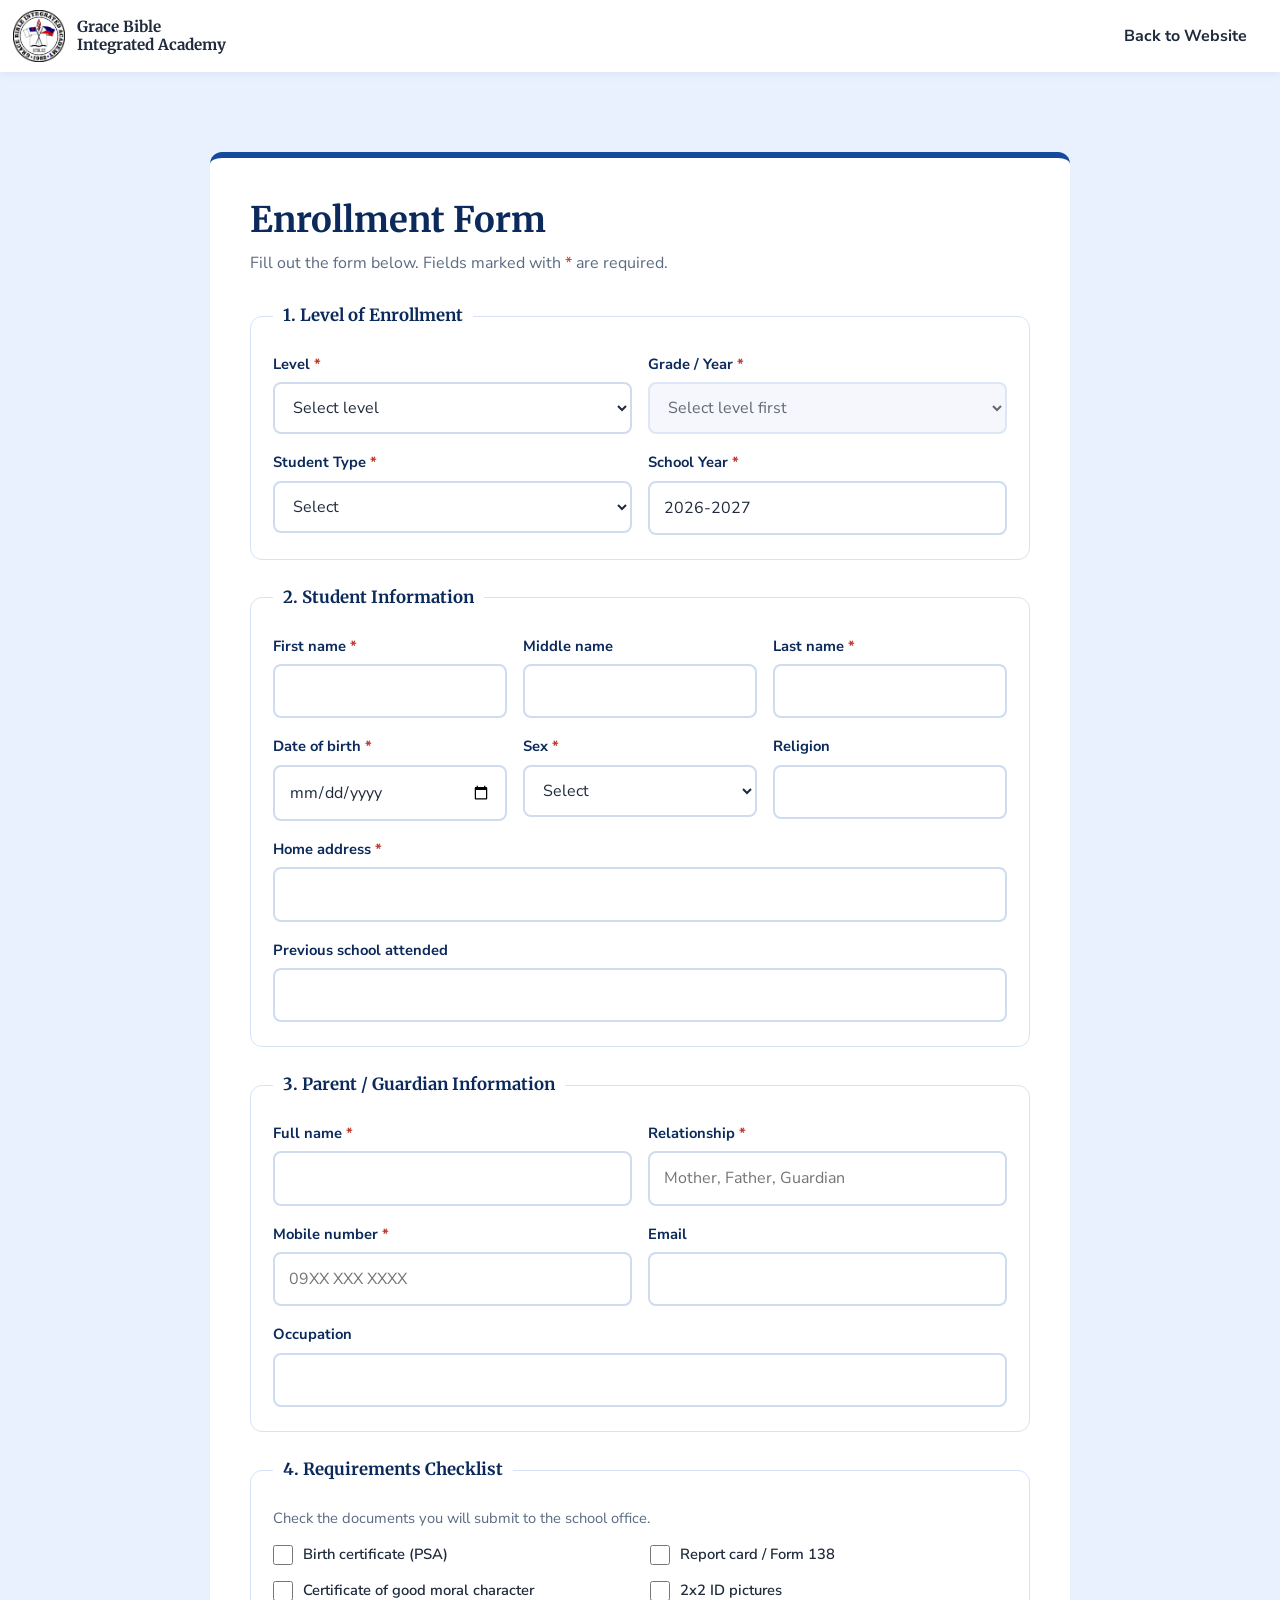
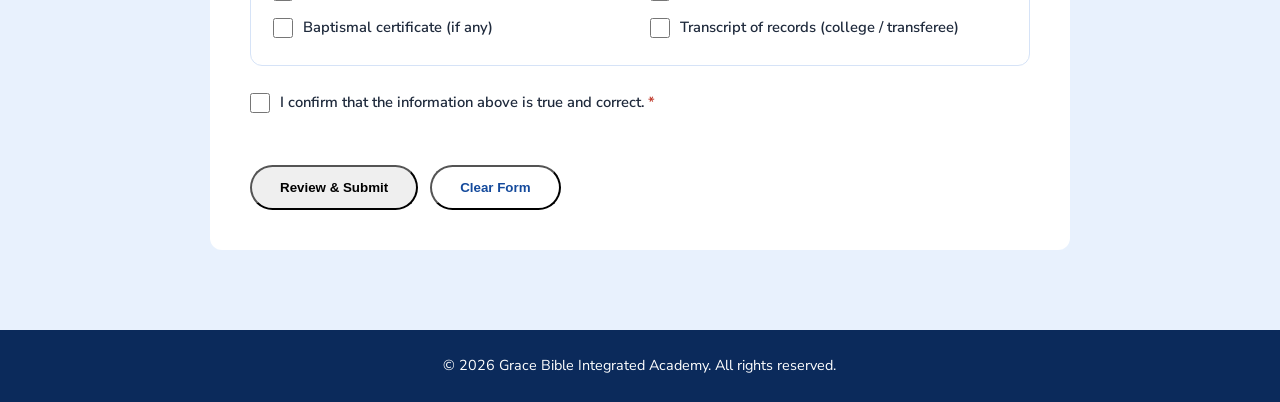
<file: GBIA webpage/enroll.html>
<!DOCTYPE html>
<html lang="en">
<head>
  <meta charset="UTF-8">
  <meta name="viewport" content="width=device-width, initial-scale=1">
  <title>Enrollment – Grace Bible Integrated Academy</title>
  <link rel="preconnect" href="https://fonts.googleapis.com">
  <link href="https://fonts.googleapis.com/css2?family=Merriweather:wght@700;900&family=Nunito+Sans:wght@400;600;700&display=swap" rel="stylesheet">
  <!-- style.css gives the same look as the main website; enroll.css adds the form design -->
  <link rel="stylesheet" href="style.css">
  <link rel="stylesheet" href="enroll.css">
</head>
<body>

  <header class="site-header">
    <div class="container nav">
      <a href="index.html" class="brand">
        <img src="image/logo.jpg" alt="Grace Bible Integrated Academy logo" class="brand-logo" id="logo">
        <span class="brand-text">Grace Bible<br>Integrated Academy</span>
      </a>
      <a href="index.html" class="btn btn-small">Back to Website</a>
    </div>
  </header>

  <main class="section alt">
    <div class="container form-wrap">
      <h1 class="form-title">Enrollment Form</h1>
      <p class="form-intro">Fill out the form below. Fields marked with <span class="req">*</span> are required.</p>

      <form id="enrollForm" novalidate>

        <fieldset>
          <legend>1. Level of Enrollment</legend>
          <div class="row">
            <div class="field">
              <label for="level">Level <span class="req">*</span></label>
              <select id="level" name="level" required>
                <option value="">Select level</option>
                <option>Elementary</option>
                <option>High School</option>
                <option>College</option>
              </select>
            </div>
            <div class="field">
              <label for="grade" id="gradeLabel">Grade / Year <span class="req">*</span></label>
              <select id="grade" name="grade" required disabled>
                <option value="">Select level first</option>
              </select>
            </div>
          </div>
          <div class="field hidden" id="courseField">
            <label for="course">Course / Program <span class="req">*</span></label>
            <input type="text" id="course" name="course" placeholder="Example: BS in Education">
          </div>
          <div class="row">
            <div class="field">
              <label for="studentType">Student Type <span class="req">*</span></label>
              <select id="studentType" name="studentType" required>
                <option value="">Select</option>
                <option>New student</option>
                <option>Old student</option>
                <option>Transferee</option>
              </select>
            </div>
            <div class="field">
              <label for="schoolYear">School Year <span class="req">*</span></label>
              <input type="text" id="schoolYear" name="schoolYear" required>
            </div>
          </div>
        </fieldset>

        <fieldset>
          <legend>2. Student Information</legend>
          <div class="row">
            <div class="field"><label for="firstName">First name <span class="req">*</span></label><input type="text" id="firstName" name="firstName" required></div>
            <div class="field"><label for="middleName">Middle name</label><input type="text" id="middleName" name="middleName"></div>
            <div class="field"><label for="lastName">Last name <span class="req">*</span></label><input type="text" id="lastName" name="lastName" required></div>
          </div>
          <div class="row">
            <div class="field"><label for="birthdate">Date of birth <span class="req">*</span></label><input type="date" id="birthdate" name="birthdate" required></div>
            <div class="field">
              <label for="gender">Sex <span class="req">*</span></label>
              <select id="gender" name="gender" required><option value="">Select</option><option>Male</option><option>Female</option></select>
            </div>
            <div class="field"><label for="religion">Religion</label><input type="text" id="religion" name="religion"></div>
          </div>
          <div class="field"><label for="address">Home address <span class="req">*</span></label><input type="text" id="address" name="address" required></div>
          <div class="field"><label for="prevSchool">Previous school attended</label><input type="text" id="prevSchool" name="prevSchool"></div>
        </fieldset>

        <fieldset>
          <legend>3. Parent / Guardian Information</legend>
          <div class="row">
            <div class="field"><label for="guardian">Full name <span class="req">*</span></label><input type="text" id="guardian" name="guardian" required></div>
            <div class="field"><label for="relationship">Relationship <span class="req">*</span></label><input type="text" id="relationship" name="relationship" placeholder="Mother, Father, Guardian" required></div>
          </div>
          <div class="row">
            <div class="field"><label for="phone">Mobile number <span class="req">*</span></label><input type="tel" id="phone" name="phone" placeholder="09XX XXX XXXX" required></div>
            <div class="field"><label for="email">Email</label><input type="email" id="email" name="email"></div>
          </div>
          <div class="field"><label for="occupation">Occupation</label><input type="text" id="occupation" name="occupation"></div>
        </fieldset>

        <fieldset>
          <legend>4. Requirements Checklist</legend>
          <p class="hint">Check the documents you will submit to the school office.</p>
          <div class="checks" id="checks"></div>
        </fieldset>

        <label class="agree">
          <input type="checkbox" id="agree" required>
          <span>I confirm that the information above is true and correct. <span class="req">*</span></span>
        </label>

        <p class="error-msg" id="errorMsg" role="alert"></p>
        <div class="actions">
          <button type="submit" class="btn">Review &amp; Submit</button>
          <button type="reset" class="btn btn-ghost" id="resetBtn">Clear Form</button>
        </div>
      </form>

      <!-- SUMMARY (shows after the form is filled correctly) -->
      <section id="summary" class="summary hidden" aria-live="polite">
        <h2>Enrollment Summary</h2>
        <div id="summaryBody"></div>
        <p class="hint">Please send this summary to the school or bring a printed copy to the office.</p>
        <div class="actions">
          <a class="btn" id="emailBtn" href="#">Send by Email</a>
          <button type="button" class="btn btn-ghost" id="printBtn">Print / Save as PDF</button>
          <button type="button" class="btn btn-ghost" id="editBtn">Edit Form</button>
          <button type="button" class="btn" id="sendBtn">Submit Enrollment</button>
        </div>
      </section>
    </div>
  </main>

  <footer class="footer">
    <div class="container"><p>&copy; <span id="year"></span> Grace Bible Integrated Academy. All rights reserved.</p></div>
  </footer>

  <script src="enroll.js"></script>
</body>
</html>
</file>
<file: GBIA webpage/style.css>
:root{
  --blue-900:#0b2a5b;
  --blue-700:#144a9c;
  --blue-500:#2b7de9;
  --blue-100:#e8f1fd;
  --white:#ffffff;
  --text:#1f2a3c;
  --muted:#5a6b82;
  --radius:12px;
}

*{box-sizing:border-box;margin:0;padding:0}
html{scroll-behavior:smooth;scroll-padding-top:80px}
body{font-family:"Nunito Sans",Arial,sans-serif;color:var(--text);background:var(--white);line-height:1.65}
img{max-width:100%;display:block}
h1,h2,h3{font-family:"Merriweather",Georgia,serif;color:var(--blue-900);line-height:1.25}
a{color:inherit;text-decoration:none}
:focus-visible{outline:3px solid var(--blue-500);outline-offset:2px}

.container{width:min(3500px,98%);margin:0 auto}
.narrow{width:min(760px,92%)}
.center{text-align:center}

/* Header */
.site-header{position:sticky;top:0;z-index:50;background:var(--white);border-bottom:1px solid var(blue 100);box-shadow:0 2px 10px rgba(11,42,91,.06)}
.nav{display:flex;align-items:center;justify-content:space-between;padding:10px 0}
.brand{display:flex;align-items:center;gap:12px}
.brand-logo{width:52px;height:52px;object-fit:contain}
.brand-text{font-family:"Merriweather",Georgia,serif;font-weight:700;font-size:.95rem;color:var(blue 900);line-height:1.2}
.nav-links{display:flex;align-items:center;gap:26px;font-weight:600}
.nav-links a:not(.btn):hover{background-color:transparent;color:#144a9c;cursor:pointer}
.menu-toggle{display  :none;background:none;border:0;padding:8px;cursor:pointer}
.menu-toggle span{display:block;width:26px;height:3px;background:var(--blue-900);margin:5px 0;border-radius:2px}

/* Buttons */
.btn{display:inline-block;background:var(blue 700);color:var(white);padding:13px 28px;border-radius:999px;font-weight:700;border:2px solid var(blue 700);cursor:pointer;transition:background .2s}
.btn:hover{background:var(blue 900);border-color:var(blue 900)}
.btn-small{padding:8px 20px;cursor:pointer}
.btn-outline{background:transparent;color:var(white);border-color:var(white)}
.btn_outline:hover{background:var(white);color:var(blue 900)}

/* Hero */
.hero{background:linear-gradient(135deg,var(--blue-900),var(--blue-700) 70%,var(--blue-500));color:var(--white);padding:110px 0}
.hero h1{color:var(--white);font-size:clamp(1.9rem,5vw,3.2rem);margin-bottom:18px}
.hero p{font-size:1.15rem;max-width:620px;opacity:.95;margin-bottom:30px}
.hero-actions{display:flex;flex-wrap:wrap;gap:14px}
.hero .btn:not(.btn-outline){background:var(--white);color:var(--blue-900);border-color:var(--white)}
.hero .btn:not(.btn-outline):hover{background:rgba(22, 28, 110, 0);color:white;border-color:white;border-radius:2px;}
.btn-outline:hover{background-color: white;color:var(--blue-900)}

/* Sections */
.section{padding:80px 0}
.section.alt{background:var(--blue-100)}
.section h2{font-size:clamp(1.6rem,3.5vw,2.1rem);margin-bottom:20px}
.section p{color:var(--muted)}

.two-col{display:grid;grid-template-columns:1fr 1fr;gap:28px}
.card{background:var(--white);padding:36px;border-radius:var(--radius);border-top:5px solid var(--blue-700)}
.grid{display:grid;gap:24px;margin-top:30px}
.grid.three{grid-template-columns:repeat(3,1fr)}
.grid.four{grid-template-columns:repeat(4,1fr)}

.program{border:1px solid var(--blue-100);border-left:5px solid var(--blue-500);padding:28px;border-radius:var(--radius)}
.program h3{margin-bottom:8px}

/* People */
.leaders{display:grid;grid-template-columns:1fr 1fr;gap:28px;margin-top:30px}
.leader{background:var(--white);padding:32px;border-radius:var(--radius);text-align:center}
.photo{width:170px;height:170px;border-radius:50%;object-fit:cover;margin:0 auto 18px;border:5px solid var(--blue-100);background:var(--blue-100)}
.role{color:var(--blue-700);font-weight:700;margin-bottom:10px}
.faculty-title{margin-top:60px;font-size:1.5rem}
.tabs{display:flex;flex-wrap:wrap;justify-content:center;gap:10px;margin-top:20px}
.tab{background:var(--white);color:var(--blue-700);border:2px solid var(--blue-700);padding:8px 20px;border-radius:999px;font-weight:700;cursor:pointer;font-family:inherit}
.tab.active,.tab:hover{background:var(--blue-700);color:var(--white)}
.teacher{background:var(--white);padding:22px 16px;border-radius:var(--radius);text-align:center}
.teacher .photo{width:110px;height:110px;margin-bottom:12px;border-width:4px}
.teacher h4{color:var(--blue-900);font-size:1rem}
.teacher .role{font-size:.9rem;margin-bottom:0}
.teacher small{color:var(--muted)}
.initials{width:110px;height:110px;border-radius:50%;margin:0 auto 12px;background:var(--blue-700);color:var(--white);display:flex;align-items:center;justify-content:center;font-size:1.8rem;font-weight:700}
.initials.big{width:170px;height:170px;font-size:3rem;margin-bottom:18px}

/* Contact & footer */
.contact-list{list-style:none;margin-top:20px;display:grid;gap:8px}
.footer{background:var(--blue-900);color:var(--white);text-align:center;padding:24px 0;font-size:.9rem}

/* Tablet & Phone */
@media (max-width:900px){
  .grid.four{grid-template-columns:repeat(2,1fr)}
  .grid.three{grid-template-columns:1fr}
}
@media (max-width:760px){
  .menu-toggle{display:block}
  .nav-links{position:absolute;top:100%;left:0;right:0;background:var(--white);flex-direction:column;align-items:flex-start;gap:0;padding:8px 4%;border-bottom:1px solid var(--blue-100);display:none}
  .nav-links.open{display:flex}
  .nav-links a{padding:12px 0;width:100%}
  .nav-links .btn{text-align:center;margin:8px 0}
  .two-col,.leaders{grid-template-columns:1fr}
  .hero{padding:70px 0}
  .section{padding:56px 0}
}
@media (max-width:420px){
  .grid.four{grid-template-columns:1fr}
  .brand-text{font-size:.8rem}
}
@media (prefers-reduced-motion:reduce){html{scroll-behavior:auto}}
</file>
<file: GBIA webpage/enroll.css>
/* Extra styles for the enrollment form (works together with style.css) */
.form-wrap{width:min(860px,94%);background:var(--white);padding:40px;border-radius:var(--radius);border-top:6px solid var(--blue-700)}
.form-title{font-size:clamp(1.6rem,4vw,2.2rem);margin-bottom:8px}
.form-intro{color:var(--muted);margin-bottom:26px}
.req{color:#c0392b}
.hidden{display:none!important}

fieldset{border:1px solid #d6e3f7;border-radius:var(--radius);padding:22px 22px 8px;margin-bottom:24px}
legend{font-family:"Merriweather",Georgia,serif;font-weight:700;color:var(--blue-900);padding:0 10px;font-size:1.05rem}

.row{display:flex;gap:16px;flex-wrap:wrap}
.field{flex:1 1 200px;margin-bottom:16px}
label{display:block;font-weight:700;font-size:.92rem;margin-bottom:6px;color:var(--blue-900)}
input[type="text"],input[type="tel"],input[type="email"],input[type="date"],select{
  width:100%;padding:12px 14px;border:2px solid #cfdcf0;border-radius:8px;font:inherit;color:var(--text);background:var(--white)}
input:focus,select:focus{outline:none;border-color:var(--blue-500);box-shadow:0 0 0 3px rgba(43,125,233,.18)}
input.invalid,select.invalid{border-color:#c0392b;background:#fff6f5}
select:disabled{background:#f1f5fb;cursor:not-allowed}

.hint{color:var(--muted);font-size:.92rem;margin-bottom:12px}
.checks{display:grid;grid-template-columns:1fr 1fr;gap:6px 20px;padding-bottom:12px}
.checks label,.agree{display:flex;align-items:flex-start;gap:10px;font-weight:600;color:var(--text);cursor:pointer}
.checks input,.agree input{width:20px;height:20px;margin-top:3px;accent-color:var(--blue-700);flex:none}
.agree{margin-bottom:18px}

.error-msg{color:#c0392b;font-weight:700;margin-bottom:14px;min-height:1.2em}
.actions{display:flex;flex-wrap:wrap;gap:12px}
.btn-ghost{background:var(--white);color:var(--blue-700)}
.btn-ghost:hover{background:var(--blue-100);color:var(--blue-900)}

/* Summary */
.summary{margin-top:10px}
.summary h2{margin-bottom:16px}
.summary-block{border:1px solid #d6e3f7;border-radius:var(--radius);padding:16px 20px;margin-bottom:16px}
.summary-block h3{font-size:1rem;margin-bottom:8px}
.summary-block dl{display:grid;grid-template-columns:170px 1fr;gap:4px 14px}
.summary-block dt{font-weight:700;color:var(--muted)}
.summary-block dd{word-break:break-word}

@media (max-width:640px){
  .form-wrap{padding:24px 18px}
  .checks{grid-template-columns:1fr}
  .summary-block dl{grid-template-columns:1fr}
  .summary-block dt{margin-top:6px}
  .actions .btn{width:100%;text-align:center}
}

/* Printing: only the summary shows */
@media print{
  .site-header,.footer,#enrollForm,.actions,.form-intro,.form-title,.hint{display:none!important}
  .section.alt{background:#fff;padding:0}
  .form-wrap{border:0;padding:0;box-shadow:none}
  .summary.hidden{display:block!important}
}
</file>
